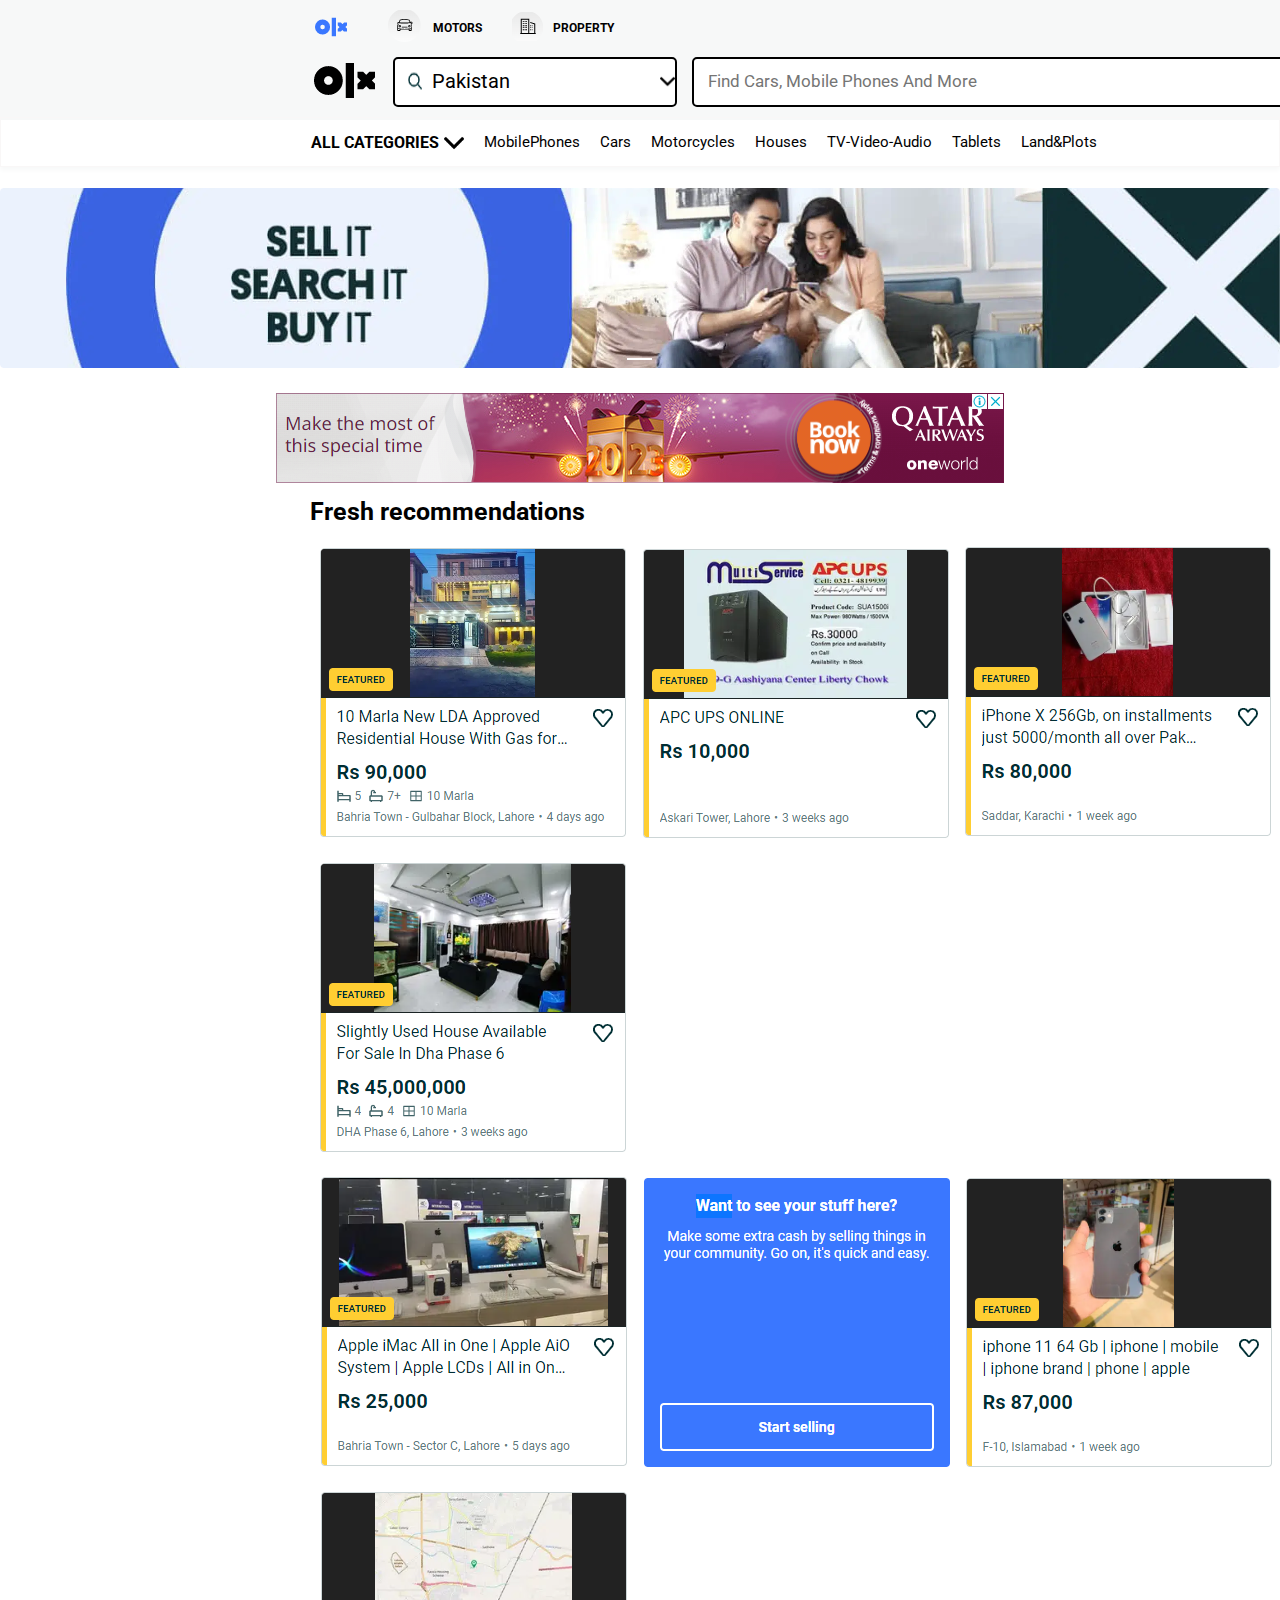
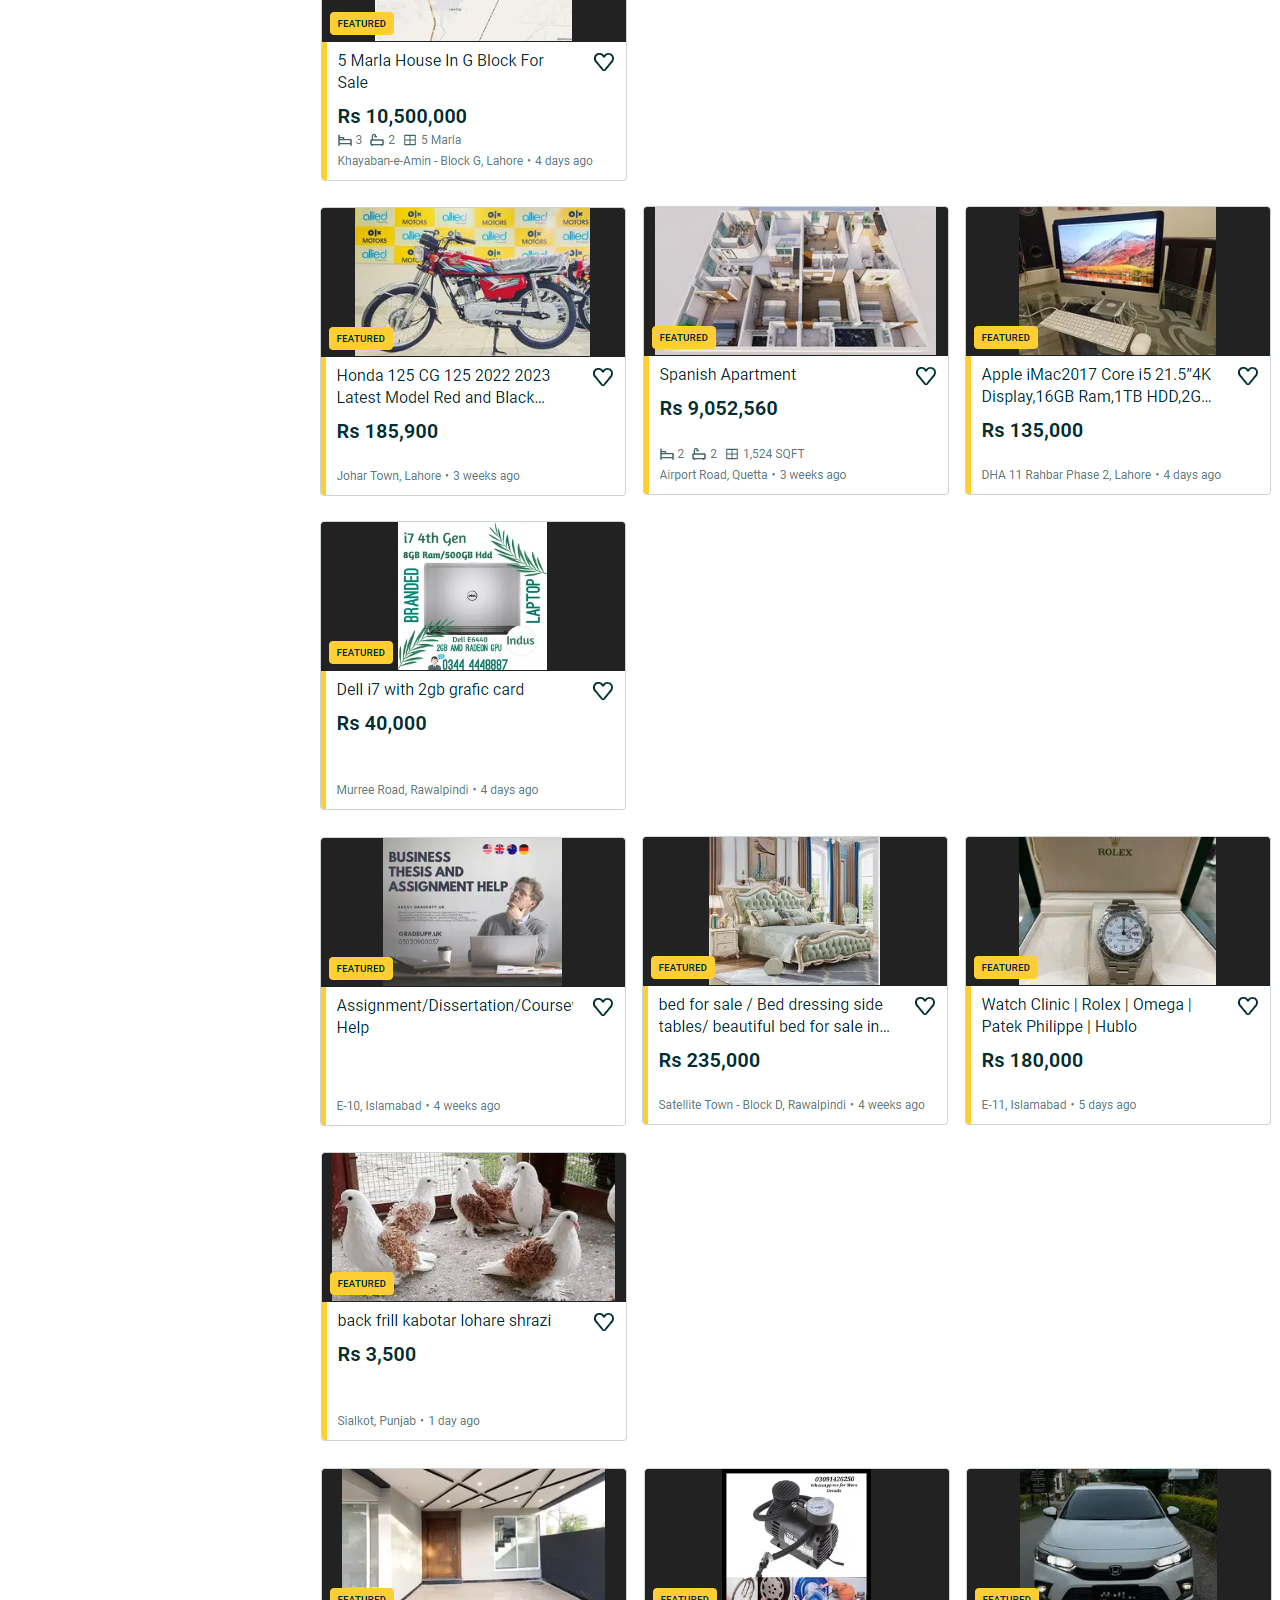
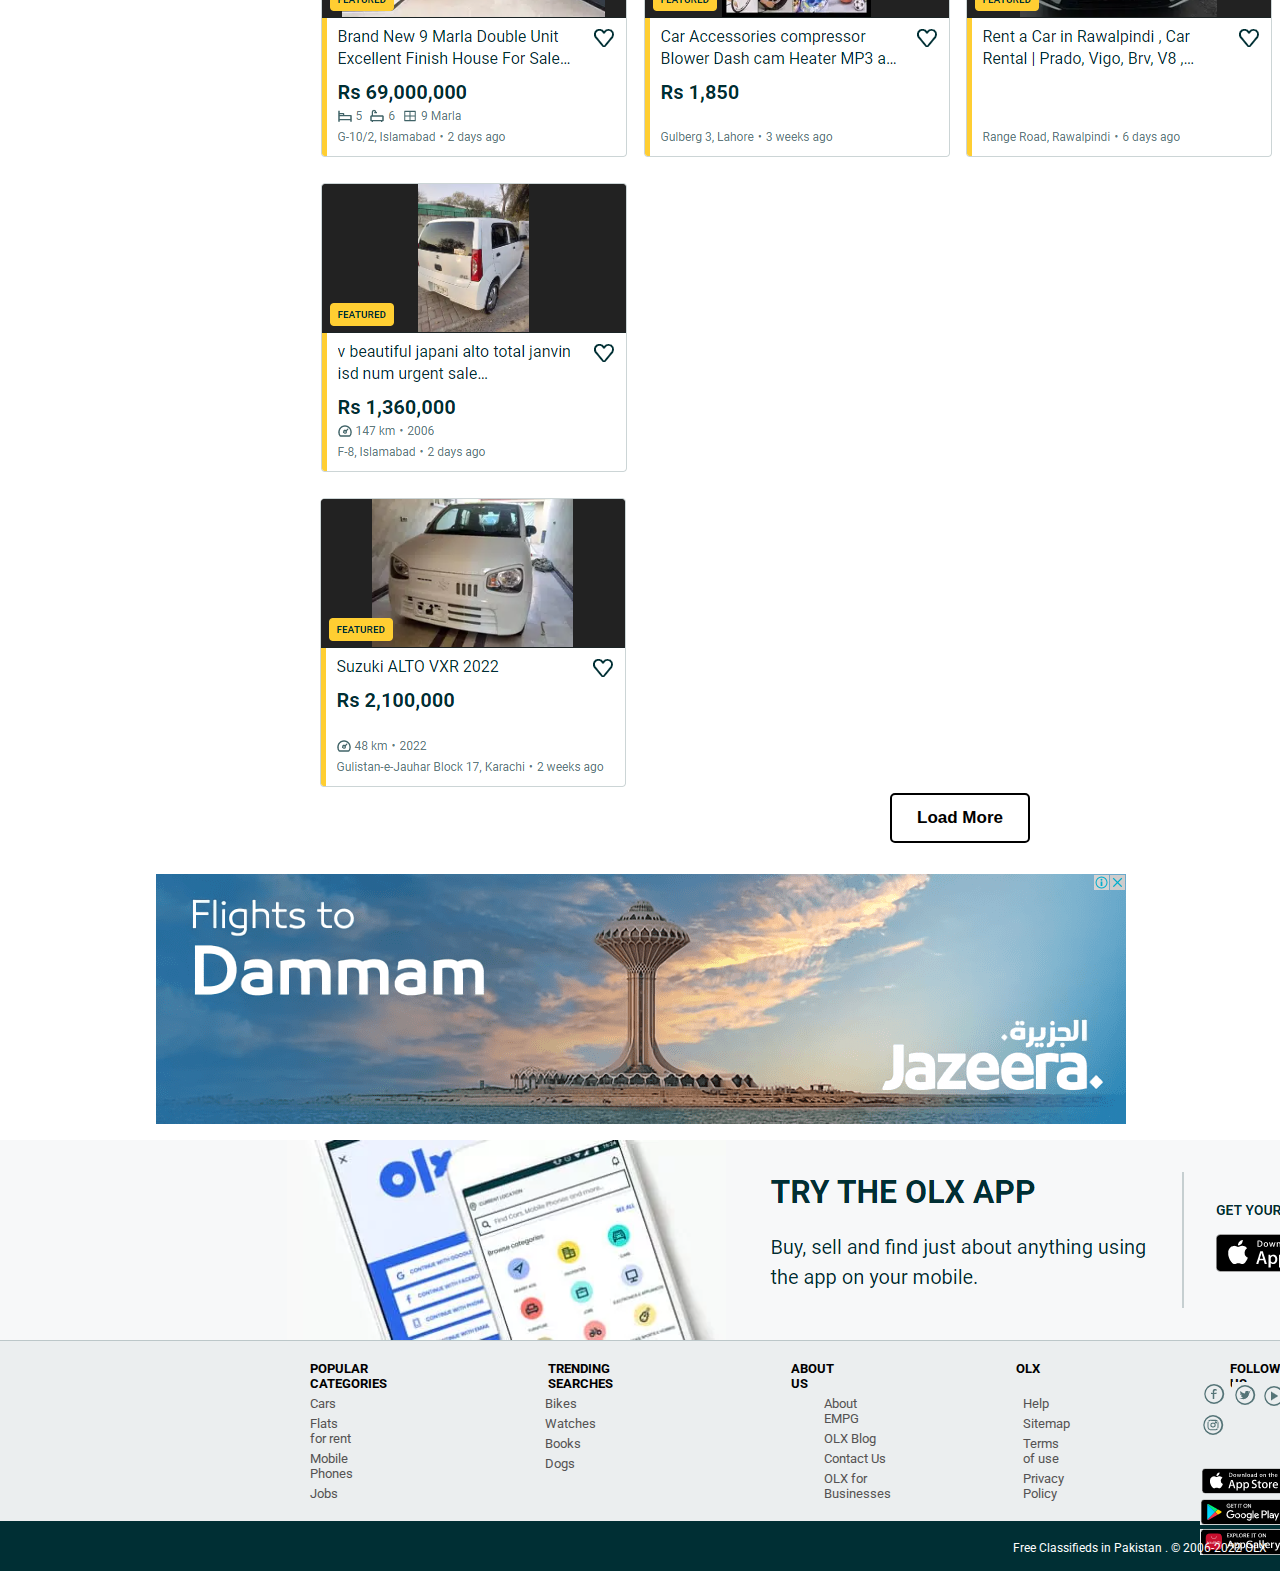
<file: index.html>
<!DOCTYPE html>
<html lang="en">

<head>
    <meta charset="UTF-8">
    <meta http-equiv="X-UA-Compatible" content="IE=edge">
    <meta name="viewport" content="width=device-width, initial-scale=1.0">
    <title>OLX</title>
    <link rel="stylesheet" href="style.css">
    <link href="https://fonts.googleapis.com/css2?family=Alexandria:wght@300&family=Roboto:wght@300;400&display=swap"
        rel="stylesheet">
</head>

<body>
    <div class="main-container">
        <div class="main-header">
            <div class="header">
                <a href=""><img class="img1" src="./Assets/Images/Screenshot 2022-12-17 191701.png" /></a>
                <a href=""><img src="./Assets/Images/Screenshot 2022-12-18 180109.png" /></a><a href="">
                    <b class="class1">MOTORS</b>
                </a>
                <a href=""><img src="./Assets/Images/Screenshot 2022-12-18 180131.png" /></a><a href="">
                    <b class="class1">PROPERTY</b>
                </a>
            </div>
            <div class="header1">
                <a href=""><img src="./Assets/Images/Screenshot 2022-12-18 181332.png" /></a>
                <div class="dropdown">
                    <a class="down0" href="">
                        <img src="./Assets/Images/Screenshot 2022-12-24 184733.png"/><p class="downdown">Pakistan</p><img class="down" src="./Assets/Images/271210.png" />
                    </a>
                    <div class="dropdown1">
                        <a href="">
                            <p class="nameone">Azad Kashmir,Pakistan</p>
                        </a>
                        <a href="">
                            <p class="nameone">Balochistan,Pakistan</p>
                        </a>
                        <a href="">
                            <p class="nameone">Khybar,pakhtunkhwa</p>
                        </a>
                        <a href="">
                            <p class="nameone">North Areas,Pakistan</p>
                        </a>
                        <a href="">
                            <p class="nameone">Punjab,Pakistan</p>
                        </a>
                        <a href="">
                            <p class="nameone">Sindh,Pakistan</p>
                        </a>
                    </div>
                </div>
                <a href="" class="aero0">
                    <input class="aero1" type="search" placeholder=" Find Cars, Mobile Phones And More" />
                    <img class="aero2" src="./Assets/Images/Screenshot 2022-12-18 182420.png" />
                </a>
                <a href="./Assets/index.html"><b class="login">Login</b></a>
                <a href="./Assets/index.html"><img src="./Assets/Images/Screenshot 2022-12-18 182055.png" /></a>
            </div>
        </div>
        <div class="header3">
            <div class="dropdown-down">
                <a href="">
                    <b class="name">ALL CATEGORIES</b>
                </a>
                <div class="section11">
                    <a href=""><b class="one">Mobiles</b><br />
                        <p class="a0">Mobile Phonee</p>
                        <p class="a1">Accessories</p>
                        <p class="a2">Smart Watches</p>
                        <p class="a3">Tablets </p>
                        <br /><br />
                        <b class="two">Vehicles</b><br />
                        <p class="a4">Cars</p>
                        <p class="a5">Cars Accessories</p>
                        <p class="a6">Spare Parts</p>
                        <p class="a7">Buses, Vans & Trucks</p>
                        <p class="a8">Rickshaw & Chingchi
                            <p class="a9">Tractors & Trailers</p>
                            <p class="a10">Cars on Installments</p>
                            <p class="a11">Boats</p>
                            <p class="a12">Other Vehicles</p>
                            <br /><br />
                            <b class="three">Property for Sale</b><br />
                            <p class="a13">Land & Plots</p>
                            <p class="a14">Houses</p>
                            <p class="a15">Apartments & Flats</p>
                            <p class="a16">Shops - Offices - Commercial Space</p>
                            <p class="a17">Portions & Floors</p>
                            <br /><br />
                            <b class="four">Property for Rent</b><br />
                            <p class="a18">Portions & Floors</p>
                            <p class="a19">Houses</p>
                            <p class="a20">Apartments & Flats</p>
                            <p class="a21">Shops - Offices - Commercial Space</p>
                            <p class="a22">Rooms</p>
                            <p class="a23">Roommates & Paying Guests</p>
                            <p class="a24">Vacation Rentals - Guest Houses</p>
                            <p class="a25">Land & Plots</p>
                            <p class="a26">Computers & Accessories</p>
                            <br /><br />
                            <b class="zero">Electronics & Home Appliances</b><br />
                            <p class="a27">TV- Video - Audio</p>
                            <p class="a28">Other Home Appliances</p>
                            <p class="a29">Generators, UPS & Power Solutions</p>
                            <p class="a30">Cameras & Accessories</p>
                            <p class="a31">Kitchen Appliances</p>
                            <p class="a32">Games & Entertainment</p>
                            <p class="a33">Fridges & Freezers</p>
                            <p class="a34">AC & Coolers</p>
                            <p class="a35">Washing Machines & Dryers</p>
                    </a>
                </div>
                <div class="section12">
                    <a href="">
                        <b class="five">Bikes</b><br />
                        <p class="a36">Motorcycles</p>
                        <p class="a37">Spare Parts</p>
                        <p class="a38">Bicycles</p>
                        <p class="a39">Scooters</p>
                        <p class="a40">ATV & Quads</p>
                        <br /><br />
                        <b class="six">Business, Industrial & Agriculture</b><br />
                        <p class="a41">Other Business & Industry</p>
                        <p class="a42">Food & Restaurants</p>
                        <p class="a43">Medical & Pharma</p>
                        <p class="a44">Trade & Industrial</p>
                        <p class="a45">Construction & Heavy Machinery</p>
                        <p class="a46">Business for Sale</p>
                        <p class="a47">Agriculture</p>
                        <br /><br />
                        <b class="seven">Services</b><br />
                        <p class="a48">Other Services</p>
                        <p class="a49">Education & Classes</p>
                        <p class="a50">Car Rental</p>
                        <p class="a51">Maids & Domestic Help</p>
                        <p class="a52">Web Development</p>
                        <p class="a53">Home & Office Repair</p>
                        <p class="a54">Electronics & Computer Repair</p>
                        <p class="a55">Travel & Visa</p>
                        <p class="a56">Event Services</p>
                        <p class="a57">Farm & Fresh Food</p>
                        <p class="a58">Drivers & Taxi</p>
                        <p class="a59">Movers & Packers</p>
                        <p class="a60">Health & Beauty</p>
                        <p class="a61">Catering & Restaurant</p>
                    </a>
                </div>
                <div class="section13">
                    <a href=""><b class="eight">Jobs</b><br />
                        <p class="a62">Online</p>
                        <p class="a63">Part Time</p>
                        <p class="a64">Other Jobs</p>
                        <p class="a65">Marketing</p>
                        <p class="a66">Sales</p>
                        <p class="a67">Education</p>
                        <p class="a68">Customer Service</p>
                        <p class="a69">Domestic Staff</p>
                        <p class="a70">Hotels & Tourism</p>
                        <p class="a71">IT & Networking</p>
                        <p class="a72">Human Resources</p>
                        <p class="a73">Medical</p>
                        <p class="a74">Accounting & Finance</p>
                        <p class="a75">Clerical & Administration</p>
                        <p class="a76">Manufacturing</p>
                        <p class="a77">Restaurants & Hospitality</p>
                        <p class="a78">Advertising & PR</p>
                        <p class="a79">Graphic Design</p>
                        <p class="a80">Delivery Riders</p>
                        <p class="a81">Real Estate</p>
                        <p class="a82">Security</p>
                        <p class="a83">Engineering</p>
                        <p class="a84">Content Writing</p>
                        <p class="a85">Internships</p>
                        <p class="a86">Architecture & Interior Design</p>
                        <br /><br />
                        <b class="nine">Animals</b><br />
                        <p class="a87">Birds</p>
                        <p class="a88">Hens & Aseel</p>
                        <p class="a89">Cats</p>
                        <p class="a90">Dogs</p>
                        <p class="a91">Pet Food & Accessories</p>
                        <p class="a92">Livestock</p>
                        <p class="a93">Other Animals</p>
                        <p class="a94">Fish & Aquariums</p>
                        <p class="a95">Horses</p>
                    </a>
                </div>
                <div class="section14">
                    <a href=""><b class="ten">Furniture & Home Decor</b><br />
                        <p class="a96">Sofa & Chairs</p>
                        <p class="a97">Beds & Wardrobes</p>
                        <p class="a98">Home Decoration</p>
                        <p class="a99">Other Household Items</p>
                        <p class="a100">Tables & Dining</p>
                        <p class="a101">Office Furniture</p>
                        <p class="a102">Garden & Outdoor</p>
                        <p class="a103">Painting & Mirrors</p>
                        <p class="a104">Curtains & Blinds</p>
                        <p class="a105">Rugs & Carpets</p>
                        <br /><br />
                        <b class="eleven">Fashion & Beauty</b><br />
                        <p class="a106">Clothes</p>
                        <p class="a107">Watches</p>
                        <p class="a108">Skin & Hair</p>
                        <p class="a109">Footwear</p>
                        <p class="a110">Wedding</p>
                        <p class="a111">Jewellery</p>
                        <p class="a112">Accessories</p>
                        <p class="a113">Other Fashion</p>
                        <p class="a114">Make Up</p>
                        <p class="a115">Lawn & Pret</p>
                        <p class="a116">Couture</p>
                        <br /><br />
                        <b class="twoelev">Books, Sports & Hobbies</b><br />
                        <p class="a117">Other Hobbies</p>
                        <p class="a118">Gym & Fitness</p>
                        <p class="a119">Sports Equipment</p>
                        <p class="a120">Musical Instruments</p>
                        <p class="a121">Books & Magazines</p>
                        <br /><br />
                        <b class="thirteen">Kids</b><br />
                        <p class="a122">Toys</p>
                        <p class="a123">Kids Accessories</p>
                        <p class="a124">Kids Furniture</p>
                        <p class="a125">Kids Bikes</p>
                        <p class="a126">Prams & Walkers</p>
                        <p class="a127">Swings & Slides</p>
                    </a>
                </div>
            </div>
            <a href=""><img class="down1" src="./Assets/Images/271210.png" /></a>
            <div class="flex">
                <a href="">
                    <p class="b2">MobilePhones</p>
                </a>
                <a href="">
                    <p class="b3">Cars</p>
                </a>
                <a href="">
                    <p class="b4">Motorcycles</p>
                </a>
                <a href="">
                    <p class="b5">Houses</p>
                </a>
                <a href="">
                    <p class="b6">TV-Video-Audio</p>
                </a>
                <a href="">
                    <p class="b7">Tablets</p>
                </a>
                <a href="">
                    <p class="b8">Land&Plots</p>
                </a>
            </div>
        </div>
        <div class="body">
            <a href=""><img src="./Assets/Images/Screenshot 2022-12-18 185423.png" /></a>
            <a href=""><img class="body1" src="./Assets/Images/Screenshot 2022-12-18 185504.png" /></a>
        </div>
        <div class="name4">
            <b class="name5">Fresh recommendations</b>
            <div class="body2">
                <a href=""><img src="./Assets/Images/Screenshot 2022-12-21 163322.png" /></a>
                <a href=""><img src="./Assets/Images/Screenshot 2022-12-21 163401.png" /></a>
                <a href=""><img src="./Assets/Images/Screenshot 2022-12-21 163548.png" /></a>
                <a href=""><img src="./Assets/Images/Screenshot 2022-12-21 163658.png" /></a>
                <br />
                <a href=""><img src="./Assets/Images/Screenshot 2022-12-21 163840.png" /></a>
                <a href=""><img src="./Assets/Images/Screenshot 2022-12-21 163927.png" /></a>
                <a href=""><img src="./Assets/Images/Screenshot 2022-12-21 164050.png" /></a>
                <a href=""><img src="./Assets/Images/Screenshot 2022-12-21 164129.png" /></a>
                <br />
                <a href=""><img src="./Assets/Images/Screenshot 2022-12-21 164340.png" /></a>
                <a href=""><img src="./Assets/Images/Screenshot 2022-12-21 164416.png" /></a>
                <a href=""><img src="./Assets/Images/Screenshot 2022-12-21 164510.png" /></a>
                <a href=""><img src="./Assets/Images/Screenshot 2022-12-21 164613.png" /></a>
                <br />
                <a href=""><img src="./Assets/Images/Screenshot 2022-12-21 165006.png" /></a>
                <a href=""><img src="./Assets/Images/Screenshot 2022-12-21 165053.png" /></a>
                <a href=""><img src="./Assets/Images/Screenshot 2022-12-21 165128.png" /></a>
                <a href=""><img src="./Assets/Images/Screenshot 2022-12-21 165202.png" /></a>
                <br />
                <a href=""><img src="./Assets/Images/Screenshot 2022-12-21 165512.png" /></a>
                <a href=""><img src="./Assets/Images/Screenshot 2022-12-21 165536.png" /></a>
                <a href=""><img src="./Assets/Images/Screenshot 2022-12-21 165628.png" /></a>
                <a href=""><img src="./Assets/Images/Screenshot 2022-12-21 165706.png" /></a>
                <br />
                <a href=""><img src="./Assets/Images/Screenshot 2022-12-21 165749.png" /></a>
                <div class="button">
                    <button class="button1"><a href=""><b>Load More</b></a></button>
                </div>
            </div>
        </div>
        <div class="body3">
            <a href=""><img src="./Assets/Images/Screenshot 2022-12-21 174518.png" /></a>
        </div>
        <div class="body4">
            <a href=""><img src="./Assets/Images/Screenshot 2022-12-21 175805.png" /></a>
        </div>
        <div class="body5">
            <b class="page1">POPULAR CATEGORIES </b>
            <b class="page2">TRENDING SEARCHES </b>
            <b class="page3">ABOUT US </b>
            <b class="page4">OLX </b>
            <b class="page5">FOLLOW US</b>
        </div>
        <div class="body6">
            <a href="">
                <p class="p1">Cars</p>
                <p class="p2">Flats for rent</p>
                <p class="p3">Mobile Phones</p>
                <p class="p4">Jobs</p>
            </a>
            <a href="">
                <p class="p5">Bikes</p>
                <p class="p6">Watches</p>
                <p class="p7">Books</p>
                <p class="p8">Dogs</p>
            </a>
            <a href="">
                <p class="p9">About EMPG</p>
                <p class="p10">OLX Blog</p>
                <p class="p11">Contact Us</p>
                <p class="p12">OLX for Businesses</p>
            </a>
            <a href="">
                <p class="p13">Help</p>
                <p class="p14">Sitemap</p>
                <p class="p15">Terms of use</p>
                <p class="p16">Privacy Policy</p>
            </a>
            <div class="icons">
                <a href=""><img src="./Assets/Images/Screenshot 2022-12-22 143633.png" /></a>
                <a href=""><img src="./Assets/Images/Screenshot 2022-12-22 143658.png" /></a>
                <a href=""><img src="./Assets/Images/Screenshot 2022-12-22 143729.png" /></a>
                <a href=""><img src="./Assets/Images/Screenshot 2022-12-22 143751.png " /></a>
                <br />
                <a href=""><img class="icons1" src="./Assets/Images/Screenshot 2022-12-22 143822.png" /></a>
                <a href=""><img src="./Assets/Images/Screenshot 2022-12-22 143851.png" /></a>
                <a href=""><img src="./Assets/Images/Screenshot 2022-12-22 143922.png " /></a>
            </div>
        </div>
        <div class="background">
            <p class="p20">Free Classifieds in Pakistan . © 2006-2022 OLX</p>
        </div>
    </div>
</body>

</html>
</file>
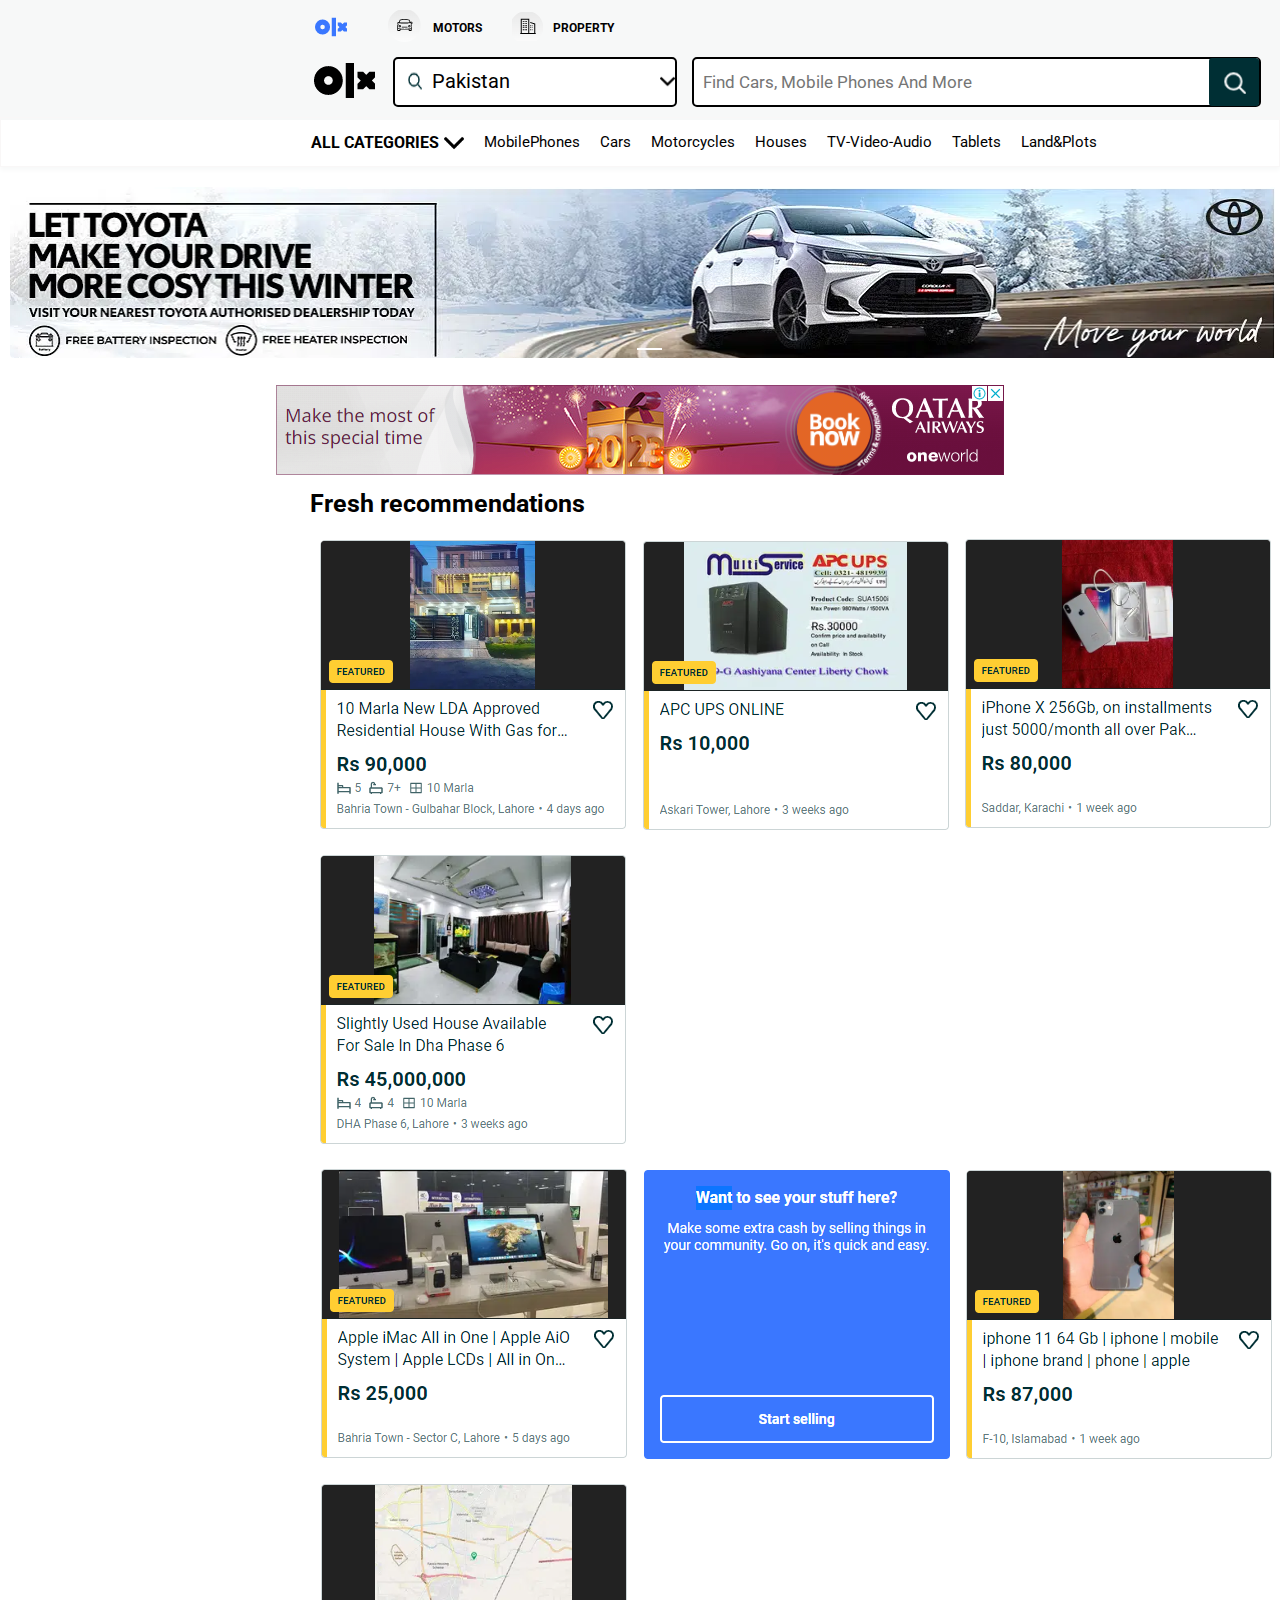
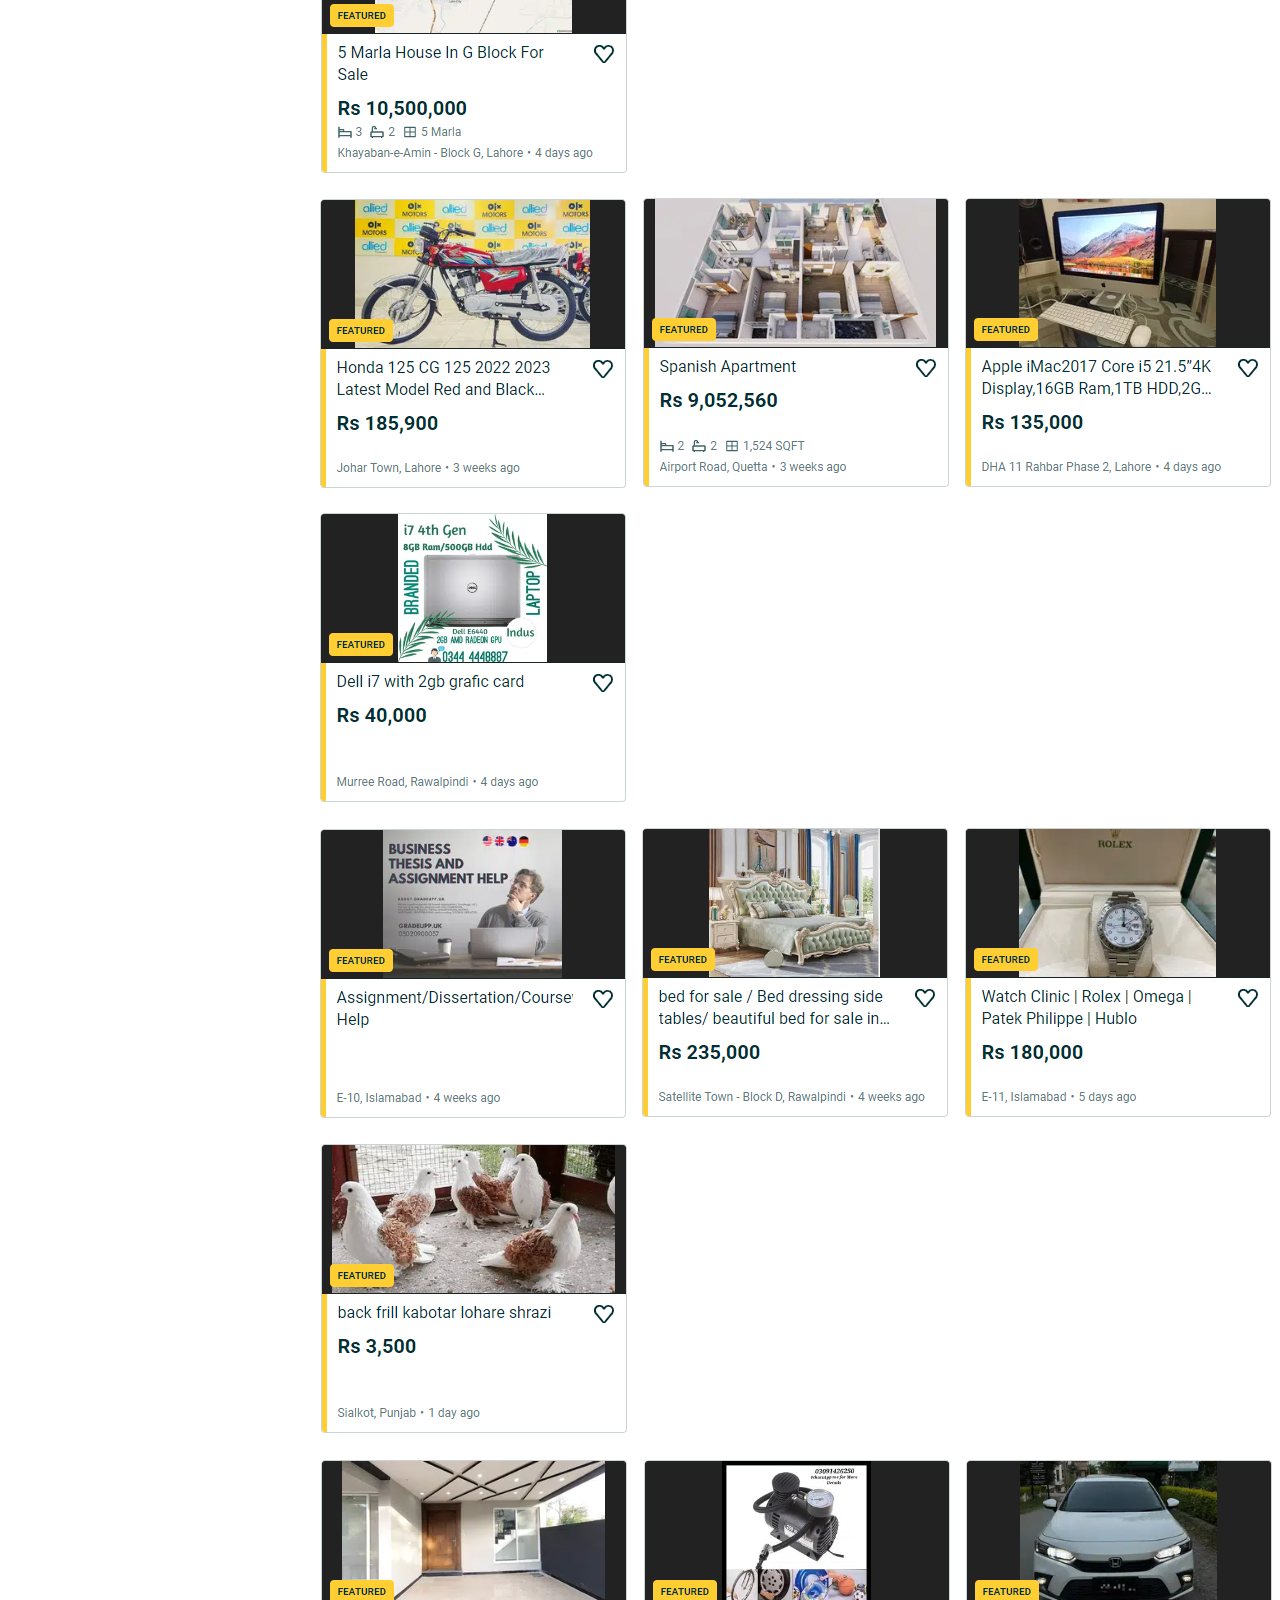
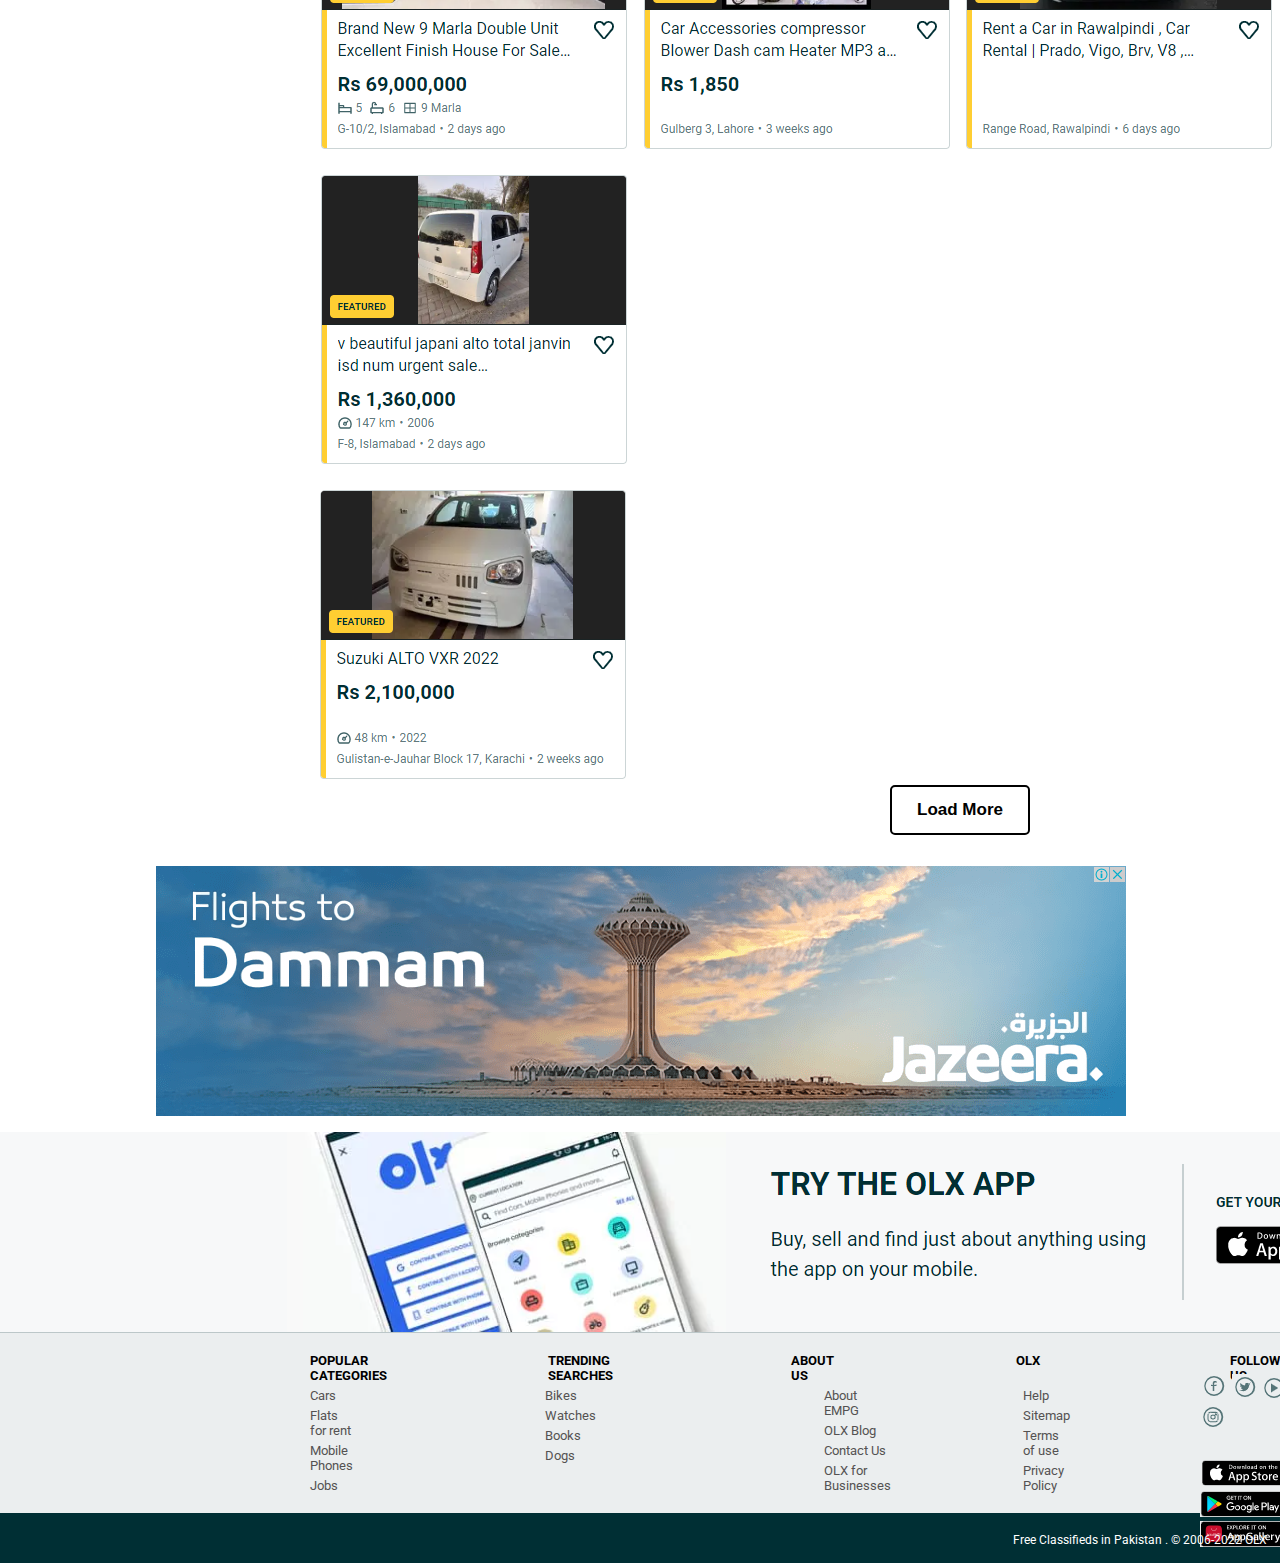
<file: Assets/Assets/index.html>
<!DOCTYPE html>
<html lang="en">

<head>
    <meta charset="UTF-8">
    <meta http-equiv="X-UA-Compatible" content="IE=edge">
    <meta name="viewport" content="width=device-width, initial-scale=1.0">
    <title>OLX</title>
    <link rel="stylesheet" href="style.css">
    <link href="https://fonts.googleapis.com/css2?family=Alexandria:wght@300&family=Roboto:wght@300;400&display=swap"
        rel="stylesheet">
</head>

<body>
    <div class="main-container">
        <div class="main-header">
            <div class="header">
                <a href=""><img class="img1" src="./Images/Screenshot 2022-12-17 191701.png" /></a>
                <a href=""><img src="./Images/Screenshot 2022-12-18 180109.png" /></a><a href="">
                    <b class="class1">MOTORS</b>
                </a>
                <a href=""><img src="./Images/Screenshot 2022-12-18 180131.png" /></a><a href="">
                    <b class="class1">PROPERTY</b>
                </a>
            </div>
            <div class="header1">
                <a href=""><img src="./Images/Screenshot 2022-12-18 181332.png" /></a>
                <div class="dropdown">
                    <a class="down0" href="">
                        <img src="./Images/Screenshot 2022-12-24 184733.png" /><p class="downdown">Pakistan</p><img class="down" src="./Images/271210.png" />
                    </a>
                    <div class="dropdown1">
                        <a href="">
                            <p class="nameone">Azad Kashmir,Pakistan</p>
                        </a>
                        <a href="">
                            <p class="nameone">Balochistan,Pakistan</p>
                        </a>
                        <a href="">
                            <p class="nameone">Khybar,pakhtunkhwa</p>
                        </a>
                        <a href="">
                            <p class="nameone">North Areas,Pakistan</p>
                        </a>
                        <a href="">
                            <p class="nameone">Punjab,Pakistan</p>
                        </a>
                        <a href="">
                            <p class="nameone">Sindh,Pakistan</p>
                        </a>
                    </div>
                </div>
                <a href="" class="aero0">
                    <input class="aero1" type="search" placeholder=" Find Cars, Mobile Phones And More" />
                    <img class="aero2" src="./Images/Screenshot 2022-12-18 182420.png" />
                </a>
                <a href=""><img class="iconone" src="./Images/Screenshot 2022-12-23 200327.png" /></a>
                <a href=""><img class="icontwo" src="./Images/Screenshot 2022-12-23 200400.png" /></a>
                <div class="dropdown-icon">
                    <a href=""><img src="./Images/Screenshot 2022-12-23 200445.png" /></a>
                    <div class="dropdown-icon1">
                        <div class="display">
                            <img src="./Images/Screenshot 2022-12-23 210625.png" />   
                        </div>
                        <div class="twoname">   
                            <p>Hello</p>                         
                            <b class="bigname">Arsalan Ali</b>
                            <a href=""><p>View and edit your Profile</p></a>
                        </div>
                        <hr />

                        <div class="border-down">
                            <img src="./Images/Screenshot 2022-12-23 210412.png" />
                            <p>My Ads</p>
                        </div>
                        <div class="border-down">
                            <img src="./Images/Screenshot 2022-12-23 210431.png" />
                            <p>Buy Busssiness Packages</p>
                        </div>
                        <div class="border-down">
                            <img src="./Images/Screenshot 2022-12-23 210450.png" />
                            <p>Bought Packges & Biling</p>
                        </div>
                        <hr />
                        <div class="border-down">
                            <img src="./Images/Screenshot 2022-12-23 210508.png" />
                            <p>Help</p>
                        </div>
                        <div class="border-down">
                            <img src="./Images/Screenshot 2022-12-23 210529.png" />
                            <p>Settings</p>
                        </div>
                        <hr />
                        <div class="border-down">
                            <img src="./Images/Screenshot 2022-12-23 210544.png" />
                            <a href="../../index.html">Log Out</a>
                        </div>
                    </div>
                </div>
                <a href=""><img src="./Images/Screenshot 2022-12-18 182055.png" /></a>
            </div>
        </div>
        <div class="header3">
            <div class="dropdown-down">
                <a href="">
                    <b class="name">ALL CATEGORIES</b>
                </a>
                <div class="section11">
                    <a href=""><b class="one">Mobiles</b><br />
                        <p class="a0">Mobile Phonee</p>
                        <p class="a1">Accessories</p>
                        <p class="a2">Smart Watches</p>
                        <p class="a3">Tablets </p>
                        <br /><br />
                        <b class="two">Vehicles</b><br />
                        <p class="a4">Cars</p>
                        <p class="a5">Cars Accessories</p>
                        <p class="a6">Spare Parts</p>
                        <p class="a7">Buses, Vans & Trucks</p>
                        <p class="a8">Rickshaw & Chingchi
                            <p class="a9">Tractors & Trailers</p>
                            <p class="a10">Cars on Installments</p>
                            <p class="a11">Boats</p>
                            <p class="a12">Other Vehicles</p>
                            <br /><br />
                            <b class="three">Property for Sale</b><br />
                            <p class="a13">Land & Plots</p>
                            <p class="a14">Houses</p>
                            <p class="a15">Apartments & Flats</p>
                            <p class="a16">Shops - Offices - Commercial Space</p>
                            <p class="a17">Portions & Floors</p>
                            <br /><br />
                            <b class="four">Property for Rent</b><br />
                            <p class="a18">Portions & Floors</p>
                            <p class="a19">Houses</p>
                            <p class="a20">Apartments & Flats</p>
                            <p class="a21">Shops - Offices - Commercial Space</p>
                            <p class="a22">Rooms</p>
                            <p class="a23">Roommates & Paying Guests</p>
                            <p class="a24">Vacation Rentals - Guest Houses</p>
                            <p class="a25">Land & Plots</p>
                            <p class="a26">Computers & Accessories</p>
                            <br /><br />
                            <b class="zero">Electronics & Home Appliances</b><br />
                            <p class="a27">TV- Video - Audio</p>
                            <p class="a28">Other Home Appliances</p>
                            <p class="a29">Generators, UPS & Power Solutions</p>
                            <p class="a30">Cameras & Accessories</p>
                            <p class="a31">Kitchen Appliances</p>
                            <p class="a32">Games & Entertainment</p>
                            <p class="a33">Fridges & Freezers</p>
                            <p class="a34">AC & Coolers</p>
                            <p class="a35">Washing Machines & Dryers</p>
                    </a>
                </div>
                <div class="section12">
                    <a href="">
                        <b class="five">Bikes</b><br />
                        <p class="a36">Motorcycles</p>
                        <p class="a37">Spare Parts</p>
                        <p class="a38">Bicycles</p>
                        <p class="a39">Scooters</p>
                        <p class="a40">ATV & Quads</p>
                        <br /><br />
                        <b class="six">Business, Industrial & Agriculture</b><br />
                        <p class="a41">Other Business & Industry</p>
                        <p class="a42">Food & Restaurants</p>
                        <p class="a43">Medical & Pharma</p>
                        <p class="a44">Trade & Industrial</p>
                        <p class="a45">Construction & Heavy Machinery</p>
                        <p class="a46">Business for Sale</p>
                        <p class="a47">Agriculture</p>
                        <br /><br />
                        <b class="seven">Services</b><br />
                        <p class="a48">Other Services</p>
                        <p class="a49">Education & Classes</p>
                        <p class="a50">Car Rental</p>
                        <p class="a51">Maids & Domestic Help</p>
                        <p class="a52">Web Development</p>
                        <p class="a53">Home & Office Repair</p>
                        <p class="a54">Electronics & Computer Repair</p>
                        <p class="a55">Travel & Visa</p>
                        <p class="a56">Event Services</p>
                        <p class="a57">Farm & Fresh Food</p>
                        <p class="a58">Drivers & Taxi</p>
                        <p class="a59">Movers & Packers</p>
                        <p class="a60">Health & Beauty</p>
                        <p class="a61">Catering & Restaurant</p>
                    </a>
                </div>
                <div class="section13">
                    <a href=""><b class="eight">Jobs</b><br />
                        <p class="a62">Online</p>
                        <p class="a63">Part Time</p>
                        <p class="a64">Other Jobs</p>
                        <p class="a65">Marketing</p>
                        <p class="a66">Sales</p>
                        <p class="a67">Education</p>
                        <p class="a68">Customer Service</p>
                        <p class="a69">Domestic Staff</p>
                        <p class="a70">Hotels & Tourism</p>
                        <p class="a71">IT & Networking</p>
                        <p class="a72">Human Resources</p>
                        <p class="a73">Medical</p>
                        <p class="a74">Accounting & Finance</p>
                        <p class="a75">Clerical & Administration</p>
                        <p class="a76">Manufacturing</p>
                        <p class="a77">Restaurants & Hospitality</p>
                        <p class="a78">Advertising & PR</p>
                        <p class="a79">Graphic Design</p>
                        <p class="a80">Delivery Riders</p>
                        <p class="a81">Real Estate</p>
                        <p class="a82">Security</p>
                        <p class="a83">Engineering</p>
                        <p class="a84">Content Writing</p>
                        <p class="a85">Internships</p>
                        <p class="a86">Architecture & Interior Design</p>
                        <br /><br />
                        <b class="nine">Animals</b><br />
                        <p class="a87">Birds</p>
                        <p class="a88">Hens & Aseel</p>
                        <p class="a89">Cats</p>
                        <p class="a90">Dogs</p>
                        <p class="a91">Pet Food & Accessories</p>
                        <p class="a92">Livestock</p>
                        <p class="a93">Other Animals</p>
                        <p class="a94">Fish & Aquariums</p>
                        <p class="a95">Horses</p>
                    </a>
                </div>
                <div class="section14">
                    <a href=""><b class="ten">Furniture & Home Decor</b><br />
                        <p class="a96">Sofa & Chairs</p>
                        <p class="a97">Beds & Wardrobes</p>
                        <p class="a98">Home Decoration</p>
                        <p class="a99">Other Household Items</p>
                        <p class="a100">Tables & Dining</p>
                        <p class="a101">Office Furniture</p>
                        <p class="a102">Garden & Outdoor</p>
                        <p class="a103">Painting & Mirrors</p>
                        <p class="a104">Curtains & Blinds</p>
                        <p class="a105">Rugs & Carpets</p>
                        <br /><br />
                        <b class="eleven">Fashion & Beauty</b><br />
                        <p class="a106">Clothes</p>
                        <p class="a107">Watches</p>
                        <p class="a108">Skin & Hair</p>
                        <p class="a109">Footwear</p>
                        <p class="a110">Wedding</p>
                        <p class="a111">Jewellery</p>
                        <p class="a112">Accessories</p>
                        <p class="a113">Other Fashion</p>
                        <p class="a114">Make Up</p>
                        <p class="a115">Lawn & Pret</p>
                        <p class="a116">Couture</p>
                        <br /><br />
                        <b class="twoelev">Books, Sports & Hobbies</b><br />
                        <p class="a117">Other Hobbies</p>
                        <p class="a118">Gym & Fitness</p>
                        <p class="a119">Sports Equipment</p>
                        <p class="a120">Musical Instruments</p>
                        <p class="a121">Books & Magazines</p>
                        <br /><br />
                        <b class="thirteen">Kids</b><br />
                        <p class="a122">Toys</p>
                        <p class="a123">Kids Accessories</p>
                        <p class="a124">Kids Furniture</p>
                        <p class="a125">Kids Bikes</p>
                        <p class="a126">Prams & Walkers</p>
                        <p class="a127">Swings & Slides</p>
                    </a>
                </div>
            </div>
            <a href=""><img class="down1" src="./Images/271210.png" /></a>
            <div class="flex">
                <a href="">
                    <p class="b2">MobilePhones</p>
                </a>
                <a href="">
                    <p class="b3">Cars</p>
                </a>
                <a href="">
                    <p class="b4">Motorcycles</p>
                </a>
                <a href="">
                    <p class="b5">Houses</p>
                </a>
                <a href="">
                    <p class="b6">TV-Video-Audio</p>
                </a>
                <a href="">
                    <p class="b7">Tablets</p>
                </a>
                <a href="">
                    <p class="b8">Land&Plots</p>
                </a>
            </div>
        </div>
        <div class="body">
            <a href=""><img src="./Images/Screenshot 2022-12-18 185423.png" /></a>
            <a href=""><img class="body1" src="./Images/Screenshot 2022-12-18 185504.png" /></a>
        </div>
        <div class="name4">
            <b class="name5">Fresh recommendations</b>
            <div class="body2">
                <a href=""><img src="./Images/Screenshot 2022-12-21 163322.png" /></a>
                <a href=""><img src="./Images/Screenshot 2022-12-21 163401.png" /></a>
                <a href=""><img src="./Images/Screenshot 2022-12-21 163548.png" /></a>
                <a href=""><img src="./Images/Screenshot 2022-12-21 163658.png" /></a>
                <br />
                <a href=""><img src="./Images/Screenshot 2022-12-21 163840.png" /></a>
                <a href=""><img src="./Images/Screenshot 2022-12-21 163927.png" /></a>
                <a href=""><img src="./Images/Screenshot 2022-12-21 164050.png" /></a>
                <a href=""><img src="./Images/Screenshot 2022-12-21 164129.png" /></a>
                <br />
                <a href=""><img src="./Images/Screenshot 2022-12-21 164340.png" /></a>
                <a href=""><img src="./Images/Screenshot 2022-12-21 164416.png" /></a>
                <a href=""><img src="./Images/Screenshot 2022-12-21 164510.png" /></a>
                <a href=""><img src="./Images/Screenshot 2022-12-21 164613.png" /></a>
                <br />
                <a href=""><img src="./Images/Screenshot 2022-12-21 165006.png" /></a>
                <a href=""><img src="./Images/Screenshot 2022-12-21 165053.png" /></a>
                <a href=""><img src="./Images/Screenshot 2022-12-21 165128.png" /></a>
                <a href=""><img src="./Images/Screenshot 2022-12-21 165202.png" /></a>
                <br />
                <a href=""><img src="./Images/Screenshot 2022-12-21 165512.png" /></a>
                <a href=""><img src="./Images/Screenshot 2022-12-21 165536.png" /></a>
                <a href=""><img src="./Images/Screenshot 2022-12-21 165628.png" /></a>
                <a href=""><img src="./Images/Screenshot 2022-12-21 165706.png" /></a>
                <br />
                <a href=""><img src="./Images/Screenshot 2022-12-21 165749.png" /></a>
                <div class="button">
                    <button class="button1"><a href=""><b>Load More</b></a></button>
                </div>
            </div>
        </div>
        <div class="body3">
            <a href=""><img src="./Images/Screenshot 2022-12-21 174518.png" /></a>
        </div>
        <div class="body4">
            <a href=""><img src="./Images/Screenshot 2022-12-21 175805.png" /></a>
        </div>
        <div class="body5">
            <b class="page1">POPULAR CATEGORIES </b>
            <b class="page2">TRENDING SEARCHES </b>
            <b class="page3">ABOUT US </b>
            <b class="page4">OLX </b>
            <b class="page5">FOLLOW US</b>
        </div>
        <div class="body6">
            <a href="">
                <p class="p1">Cars</p>
                <p class="p2">Flats for rent</p>
                <p class="p3">Mobile Phones</p>
                <p class="p4">Jobs</p>
            </a>
            <a href="">
                <p class="p5">Bikes</p>
                <p class="p6">Watches</p>
                <p class="p7">Books</p>
                <p class="p8">Dogs</p>
            </a>
            <a href="">
                <p class="p9">About EMPG</p>
                <p class="p10">OLX Blog</p>
                <p class="p11">Contact Us</p>
                <p class="p12">OLX for Businesses</p>
            </a>
            <a href="">
                <p class="p13">Help</p>
                <p class="p14">Sitemap</p>
                <p class="p15">Terms of use</p>
                <p class="p16">Privacy Policy</p>
            </a>
            <div class="icons">
                <a href=""><img src="./Images/Screenshot 2022-12-22 143633.png" /></a>
                <a href=""><img src="./Images/Screenshot 2022-12-22 143658.png" /></a>
                <a href=""><img src="./Images/Screenshot 2022-12-22 143729.png" /></a>
                <a href=""><img src="./Images/Screenshot 2022-12-22 143751.png " /></a>
                <br />
                <a href=""><img class="icons1" src="./Images/Screenshot 2022-12-22 143822.png" /></a>
                <a href=""><img src="./Images/Screenshot 2022-12-22 143851.png" /></a>
                <a href=""><img src="./Images/Screenshot 2022-12-22 143922.png " /></a>
            </div>
        </div>
        <div class="background">
            <p class="p20">Free Classifieds in Pakistan . © 2006-2022 OLX</p>
        </div>
    </div>
</body>

</html>
</file>
<file: style.css>
* {
    margin: 0%;
    padding: 0%;
    box-sizing: border-box;
}

.main-container {
    background-color: #f7f8f8;
    max-width: 100%;
    height: 120px;
}

.dropdown{
    position: relative;
    display: inline-block;
    border: 2px solid #000000;
    width: 300px;
    height: 50px;
    background-color: #ffffff;
    border-radius: 5px;
}
.dropdown1 {
    display: none;
    position: absolute;
    background-color: #f9f9f9;
    width: 295px;
    box-shadow: 0px 5px 10px #7c8080;

}
.dropdown:hover .dropdown1 {
    display: block;
}

.dropdown1 a {
    text-decoration: none;
}
.downdown{
    font-family: 'Roboto', sans-serif;
    padding-left: 5px;
}
.down0{
    text-decoration: none;
    display: flex;
    padding-top: 10px;
    padding-left: 10px;
}

.down {
    height: 15px;
    width: 15px;
    margin-top: 5px;
    margin-left: 150px;
}

.nameone{
    width: auto;
    height: 50px;
    text-align: center;
    padding-top: 10px;
    background-color: #ffffff;
}
.nameone:hover{
    background-color: #adefef;
}

.header {
    padding-top: 10px;
    margin-left: 280px;
    display: flex;
    align-items: center;
    font-family: 'Roboto', sans-serif;
    font-size: 12px;
}

.class1 {
    color: #000000;
}

.class1:hover {
    color: #0431fa;
}

.header a {
    text-decoration: none;
    padding-left: 10px;
}

.header img {
    margin-left: 20px;
}

.header p {
    text-align: center;
    font-size: 13px;
}

.header1 {
    
    padding-top: 10px;
    margin-left: 305px;
    display: flex;
    align-items: center;
}

.header1 a {
    font-size: 20px;
    color: #000000;
}
.aero0{
    text-decoration: none;
    display: flex;
    border: 2px solid black;
    width: 700px;
    height: 50px;
    background-color: #ffffff;
    border-radius: 5px;
    margin-left: 15px;
    padding-left: 10px;
    padding-top: 2px;
    
}
.aero1{
    border: none;
    width: 650px;
    height: 40px;
    color: #8d8c8c;
    font-family: 'Roboto', sans-serif;
    font-size: 17px;

}


.aero2{
    margin-top: -2px;
    width: 48px;
    height: 48px;
    border-radius: 3px;
}

.input1 {
    width: 650px;
    height: 50px;
    padding-left: 10px;
    margin-left: 15px;
    border: 2px solid #000000;
    border-radius: 5px;
    font-size: 17px;

}

.login {
    padding: 0px 20px 0px 20px;
}

.header3 {
    margin-top: 10px;
    border: 1px solid #f9f7f7;
    width: 100%;
    height: 50px;
    box-shadow: 0px 3px 5px #f7f8f8;
    padding-left: 310px;
    padding-top: 15px;
    display: flex;
    
}

.flex{
    display: flex;
}

.header3 a {
    text-decoration: none;
    color: #000000;
}

.down1 {
    height: 20px;
    width: 20px;
    margin-left: 05px;

}

.name {
    font-family: 'Roboto', sans-serif;

}

.b2,
.b3,
.b4,
.b5,
.b6,
.b7,
.b8 {
    padding-left: 20px;
    font-family: 'Roboto', sans-serif;
    font-size: 15px;
}

.b2:hover,
.b3:hover,
.b4:hover,
.b5:hover,
.b6:hover,
.b7:hover,
.b8:hover {
    color: #15dbdb;
}

.section1 {
    padding-left: 20px;
}

.section1 a {
    text-decoration: none;
    color: #000000;
}

.one:hover,
.two:hover,
.three:hover,
.four:hover {
    color: #11ebe0;
}

.zero:hover,
.five:hover,
.six:hover,
.seven:hover {
    color: #11ebe0;
}

.eight:hover,
.nine:hover {
    color: #11ebe0;
}

.ten:hover,
.eleven:hover,
.twoelev:hover,
.thirteen:hover {
    color: #11ebe0;
}

.a0,
.a1,
.a2,
.a3,
.a4,
.a5,
.a6,
.a7,
.a8,
.a9,
.a10,
.a11,
.a12,
.a13,
.a14,
.a15,
.a16,
.a17,
.a18,
.a19,
.a20,
.a21,
.a22,
.a23,
.a24,
.a25 {
    padding-top: 10px;
    font-size: 13px;
}

.a0:hover,
.a1:hover,
.a2:hover,
.a3:hover,
.a4:hover,
.a5:hover,
.a6:hover,
.a7:hover,
.a8:hover,
.a9:hover,
.a10:hover,
.a11:hover,
.a12:hover,
.a13:hover,
.a14:hover,
.a15:hover,
.a16:hover,
.a17:hover,
.a18:hover,
.a19:hover,
.a20:hover,
.a21:hover,
.a22:hover,
.a23:hover,
.a24:hover,
.a25:hover {
    color: #15dbdb;
}

.a26,
.a27,
.a28,
.a29,
.a30,
.a31,
.a32,
.a33,
.a34,
.a35,
.a36,
.a37,
.a38,
.a39,
.a40,
.a41,
.a42,
.a43,
.a44,
.a45,
.a46,
.a47,
.a48,
.a49,
.a50,
.a51,
.a52,
.a53,
.a54,
.a55,
.a56,
.a57,
.a58,
.a59,
.a60,
.a61 {
    padding-top: 10px;
    font-size: 13px;
}

.a26:hover,
.a27:hover,
.a28:hover,
.a29:hover,
.a30:hover,
.a31:hover,
.a32:hover,
.a33:hover,
.a34:hover,
.a35:hover,
.a36:hover,
.a37:hover,
.a38:hover,
.a39:hover,
.a40:hover,
.a41:hover,
.a42:hover,
.a43:hover,
.a44:hover,
.a45:hover,
.a46:hover,
.a47:hover,
.a48:hover,
.a49:hover,
.a50:hover,
.a51:hover,
.a52:hover,
.a53:hover,
.a54:hover,
.a55:hover,
.a56:hover,
.a57:hover,
.a58:hover,
.a59:hover,
.a60:hover,
.a61:hover {
    color: #15dbdb;
}

.a62,
.a63,
.a64,
.a65,
.a66,
.a67,
.a68,
.a69,
.a70,
.a71,
.a72,
.a73,
.a74,
.a75,
.a76,
.a77,
.a78,
.a79,
.a80,
.a81,
.a82,
.a83,
.a84,
.a85,
.a86,
.a87,
.a88,
.a89,
.a90,
.a91,
.a92,
.a93,
.a94,
.a95 {
    padding-top: 10px;
    font-size: 13px;
}

.a62:hover,
.a63:hover,
.a64:hover,
.a65:hover,
.a66:hover,
.a67:hover,
.a68:hover,
.a69:hover,
.a70:hover,
.a71:hover,
.a72:hover,
.a73:hover,
.a74:hover,
.a75:hover,
.a76:hover,
.a77:hover,
.a78:hover,
.a79:hover,
.a80:hover,
.a81:hover,
.a82:hover,
.a83:hover,
.a84:hover,
.a85:hover,
.a86:hover,
.a87:hover,
.a88:hover,
.a89:hover,
.a90:hover,
.a91:hover,
.a92:hover,
.a93:hover,
.a94:hover,
.a95:hover {
    color: #15dbdb;
}

.a96,
.a97,
.a98,
.a99,
.a100,
.a101,
.a102,
.a103,
.a104,
.a105,
.a106,
.a107,
.a108,
.a109,
.a110,
.a111,
.a112,
.a113,
.a114,
.a115,
.a116,
.a117,
.a118,
.a119,
.a120,
.a121,
.a122,
.a123,
.a124,
.a125,
.a126,
.a127 {
    padding-top: 10px;
    font-size: 13px;
}

.a96:hover,
.a97:hover,
.a98:hover,
.a99:hover,
.a100:hover,
.a101:hover,
.a102:hover,
.a103:hover,
.a104:hover,
.a105:hover,
.a106:hover,
.a107:hover,
.a108:hover,
.a109:hover,
.a110:hover,
.a111:hover,
.a112:hover,
.a113:hover,
.a114:hover,
.a115:hover,
.a116:hover,
.a117:hover,
.a118:hover,
.a119:hover,
.a120:hover,
.a121:hover,
.a122:hover,
.a123:hover,
.a124:hover,
.a125:hover,
.a126:hover,
.a127:hover {
    color: #15dbdb;
}

.section2,
.section3,
.section4 {
    padding-left: 100px;
}

.section2 a,
.section3 a,
.section4 a {
    text-decoration: none;
    color: #000000;
}

.body{
    padding-top: 20px;
    text-align: center;
}

.body1 {
    padding-top: 20px;
}

.name4 {
    padding-top: 10px;
    padding-left: 310px;
}

.name5 {
    font-size: 25px;
    font-family: 'Roboto', sans-serif;
}

.body2 img {
    margin-top: 20px;
    border-radius: 05px;
    margin-left: 10px;
}

.button {
    padding-left: 580px;
}

.button a {
    text-decoration: none;
    color: #000000;
}

.button1:hover {
    border: 5px solid #000000;
}

.button1 {
    background-color: #ffffff;
    border-radius: 5px;
    border: 2px solid #000000;
    font-size: 17px;
    width: 140px;
    height: 50px;
}

.body3 {
    margin-top: 30px;
    text-align: center;
    margin-bottom: 10px;
}

.body5 {
    display: flex;
    margin-top: -05px;
    width: 100%;
    height: 50px;
    background-color: #ebeeef;
    padding-left: 100px;
}

.page1 {
    padding-top: 20px;
    padding-left: 210px;
    font-family: 'Roboto', sans-serif;
    font-size: 13px;
}

.page2 {
    padding-top: 20px;
    padding-left: 140px;
    font-family: 'Roboto', sans-serif;
    font-size: 13px;
}

.page3 {
    padding-top: 20px;
    padding-left: 150px;
    font-family: 'Roboto', sans-serif;
    font-size: 13px;

}

.page4 {
    padding-top: 20px;
    padding-left: 180px;
    font-family: 'Roboto', sans-serif;
    font-size: 13px;
}

.page5 {
    padding-top: 20px;
    padding-left: 190px;
    font-family: 'Roboto', sans-serif;
    font-size: 13px;
}

.body6 {
    width: 100%;
    height: 130px;
    background-color: #ebeeef;
    display: flex;
    padding-left: 100px;
}

.body6 a {
    text-decoration: none;
    color: #000000;
    font-family: 'Roboto', sans-serif;
}

.p1,
.p2,
.p3,
.p4 {
    padding-left: 210px;
    padding-top: 5px;
    font-size: 13px;
    color: #545252;
}

.p5,
.p6,
.p7,
.p8 {
    padding-left: 192px;
    padding-top: 5px;
    font-size: 13px;
    color: #545252;
}

.p9,
.p10,
.p11,
.p12 {
    padding-left: 228px;
    padding-top: 5px;
    font-size: 13px;
    color: #545252;
}

.p13,
.p14,
.p15,
.p16 {
    padding-left: 132px;
    padding-top: 5px;
    font-size: 13px;
    color: #545252;
}

.p1:hover,
.p2:hover,
.p3:hover,
.p4:hover {
    color: #000000;
}

.p5:hover,
.p6:hover,
.p7:hover,
.p8:hover {
    color: #000000;
}

.p9:hover,
.p10:hover,
.p11:hover,
.p12:hover {
    color: #000000;
}

.p13:hover,
.p14:hover,
.p15:hover,
.p16:hover {
    color: #000000;
}

.icons {
    margin-top: -10px;
    margin-left: 130px;

}

.icons1 {
    margin-top: 25px;
}

.background {
    background-color: #002f34;
    width: 100%;
    height: 50px;
}

.p20 {
    font-size: 12px;
    padding-left: 1000px;
    text-align: center;
    padding-top: 20px;
    color: #ffffff;
    font-family: 'Roboto', sans-serif;
}
.dropdown-down{
    position: relative;
    display: inline-block;
    
}

.section11{
    margin-top: 15px;
    display: none;
    position: absolute;
    background-color: #ffffff;
    width: 1300px;
    font-family: 'Roboto', sans-serif;
    box-shadow: 0px 5px 10px #7c8080;
    padding: 12px 16px;
    
}
.dropdown-down:hover .section11{
    display: block;
}
.section12{
    margin-top: 15px;
    display: none;
    position: absolute;
    background-color: #ffffff;
    width: 300px;
    height: 1000px;
    font-family: 'Roboto', sans-serif;
    padding: 12px 16px;
    margin-left: 300px;
    
}
.dropdown-down:hover .section12{
    display: block;
}
.section13{
    margin-top: 15px;
    display: none;
    position: absolute;
    background-color: #ffffff;
    width: 300px;
    height: 1000px;
    font-family: 'Roboto', sans-serif;
    padding: 12px 16px;
    margin-left: 650px;
    
}
.dropdown-down:hover .section13{
    display: block;
}
.section14{
    margin-top: 15px;
    display: none;
    position: absolute;
    background-color: #ffffff;
    width: 300px;
    height: 1000px;
    font-family: 'Roboto', sans-serif;
    padding: 12px 16px;
    margin-left: 950px;
    
}
.dropdown-down:hover .section14{
    display: block;
}
</file>
<file: Assets/Assets/style.css>
* {
    margin: 0%;
    padding: 0%;
    box-sizing: border-box;
}

.main-container {
    background-color: #f7f8f8;
    width: 100%;
    height: 120px;
}

.dropdown{
    position: relative;
    display: inline-block;
    border: 2px solid #000000;
    width: 300px;
    height: 50px;
    background-color: #ffffff;
    border-radius: 5px;
}


.dropdown1 {
    display: none;
    position: absolute;
    width: 295px;
    box-shadow: 0px 5px 10px #8a9191;
    font-family: 'Roboto', sans-serif;

}
.dropdown:hover .dropdown1 {
    display: block;
}
.downdown{
    font-family: 'Roboto', sans-serif;
    padding-left: 05px;
}

.dropdown1 a {
    text-decoration: none;
}
.down0{
    text-decoration: none;
    display: flex;
    padding-top: 10px;
    padding-left: 10px;
}

.down {
    height: 15px;
    width: 15px;
    margin-top: 5px;
    margin-left: 150px;
}

.nameone{
    width: auto;
    height: 50px;
    text-align: center;
    padding-top: 10px;
    background-color: #ffffff;
}
.nameone:hover{
    background-color: #adefef;
}

.header {
    padding-top: 10px;
    margin-left: 280px;
    display: flex;
    align-items: center;
    font-family: 'Roboto', sans-serif;
    font-size: 12px;
}

.class1 {
    color: #000000;
}

.class1:hover {
    color: #0431fa;
}

.header a {
    text-decoration: none;
    padding-left: 10px;
}

.header img {
    margin-left: 20px;
}

.header p {
    text-align: center;
    font-size: 13px;
}

.header1 {
    padding-top: 10px;
    margin-left: 305px;
    display: flex;
    align-items: center;
}

.header1 a {
    font-size: 20px;
    color: #000000;
}
.aero0{
    text-decoration: none;
    display: flex;
    border: 2px solid black;
    width: 569px;
    height: 50px;
    background-color: #ffffff;
    border-radius: 5px;
    margin-left: 15px;
    padding-left: 5px;
    padding-top: 3px;
}
.aero1{
    border: none;
    width: 510px;
    height: 40px;
    color: #8d8c8c;
    font-family: 'Roboto', sans-serif;
    font-size: 17px;

}
.aero2{
    margin-top: -4px;
    width: 50px;
    height: 48px;
    border-radius: 3px;
}
.iconone{
    margin-left: 20px;

}
.iconone:hover{
    height: 30px;
    width: 30px;
  
}
.icontwo{
    margin-left: 20px;
}
.icontwo:hover{
    height: 30px;
    width: 30px;
  
}
.dropdown-icon{
    margin-left: 20px;
}
.display{
    margin-top: 10px;
    text-align: center;  
}
.bigname{
    font-size: 20px;
}
.twoname{
    text-align: center;
}
.twoname a{
    color: #000000;
    font-size: 16px;

}
.border-down{
    width: 100%;
    padding: 10px 20px;
    display: flex;
    cursor: pointer;
}
.border-down a{
    padding-left: 20px;
    text-decoration: none;
}
.border-down:hover{
    background-color: #adefef;
}

.dropdown-icon{
    position: relative;
    display: inline-block;
}

.dropdown-icon1{
    display: none;
    position: absolute;
    background-color: #ffffff;
    width: 280px;
    box-shadow: 0px 5px 10px #7c8080;
    font-family: 'Roboto', sans-serif;

}
.dropdown-icon:hover .dropdown-icon1 {
    display: block;
}

.input1 {
    width: 650px;
    height: 50px;
    padding-left: 10px;
    margin-left: 15px;
    border: 2px solid #000000;
    border-radius: 5px;
    font-size: 17px;

}

.login {
    padding: 0px 20px 0px 20px;
}

.header3 {
    margin-top: 10px;
    border: 1px solid #f9f7f7;
    width: 100%;
    height: 50px;
    box-shadow: 0px 3px 5px #f7f8f8;
    padding-left: 310px;
    padding-top: 15px;
    display: flex;
    
}
.flex{
    display: flex;
}

.header3 a {
    text-decoration: none;
    color: #000000;
}

.down1 {
    height: 20px;
    width: 20px;
    margin-left: 05px;

}

.name {
    font-family: 'Roboto', sans-serif;

}

.b2,
.b3,
.b4,
.b5,
.b6,
.b7,
.b8 {
    padding-left: 20px;
    font-family: 'Roboto', sans-serif;
    font-size: 15px;
}

.b2:hover,
.b3:hover,
.b4:hover,
.b5:hover,
.b6:hover,
.b7:hover,
.b8:hover {
    color: #15dbdb;
}

.section1 {
    padding-left: 20px;
}

.section1 a {
    text-decoration: none;
    color: #000000;
}

.one:hover,
.two:hover,
.three:hover,
.four:hover {
    color: #11ebe0;
}

.zero:hover,
.five:hover,
.six:hover,
.seven:hover {
    color: #11ebe0;
}

.eight:hover,
.nine:hover {
    color: #11ebe0;
}

.ten:hover,
.eleven:hover,
.twoelev:hover,
.thirteen:hover {
    color: #11ebe0;
}

.a0,
.a1,
.a2,
.a3,
.a4,
.a5,
.a6,
.a7,
.a8,
.a9,
.a10,
.a11,
.a12,
.a13,
.a14,
.a15,
.a16,
.a17,
.a18,
.a19,
.a20,
.a21,
.a22,
.a23,
.a24,
.a25 {
    padding-top: 10px;
    font-size: 13px;
}

.a0:hover,
.a1:hover,
.a2:hover,
.a3:hover,
.a4:hover,
.a5:hover,
.a6:hover,
.a7:hover,
.a8:hover,
.a9:hover,
.a10:hover,
.a11:hover,
.a12:hover,
.a13:hover,
.a14:hover,
.a15:hover,
.a16:hover,
.a17:hover,
.a18:hover,
.a19:hover,
.a20:hover,
.a21:hover,
.a22:hover,
.a23:hover,
.a24:hover,
.a25:hover {
    color: #15dbdb;
}

.a26,
.a27,
.a28,
.a29,
.a30,
.a31,
.a32,
.a33,
.a34,
.a35,
.a36,
.a37,
.a38,
.a39,
.a40,
.a41,
.a42,
.a43,
.a44,
.a45,
.a46,
.a47,
.a48,
.a49,
.a50,
.a51,
.a52,
.a53,
.a54,
.a55,
.a56,
.a57,
.a58,
.a59,
.a60,
.a61 {
    padding-top: 10px;
    font-size: 13px;
}

.a26:hover,
.a27:hover,
.a28:hover,
.a29:hover,
.a30:hover,
.a31:hover,
.a32:hover,
.a33:hover,
.a34:hover,
.a35:hover,
.a36:hover,
.a37:hover,
.a38:hover,
.a39:hover,
.a40:hover,
.a41:hover,
.a42:hover,
.a43:hover,
.a44:hover,
.a45:hover,
.a46:hover,
.a47:hover,
.a48:hover,
.a49:hover,
.a50:hover,
.a51:hover,
.a52:hover,
.a53:hover,
.a54:hover,
.a55:hover,
.a56:hover,
.a57:hover,
.a58:hover,
.a59:hover,
.a60:hover,
.a61:hover {
    color: #15dbdb;
}

.a62,
.a63,
.a64,
.a65,
.a66,
.a67,
.a68,
.a69,
.a70,
.a71,
.a72,
.a73,
.a74,
.a75,
.a76,
.a77,
.a78,
.a79,
.a80,
.a81,
.a82,
.a83,
.a84,
.a85,
.a86,
.a87,
.a88,
.a89,
.a90,
.a91,
.a92,
.a93,
.a94,
.a95 {
    padding-top: 10px;
    font-size: 13px;
}

.a62:hover,
.a63:hover,
.a64:hover,
.a65:hover,
.a66:hover,
.a67:hover,
.a68:hover,
.a69:hover,
.a70:hover,
.a71:hover,
.a72:hover,
.a73:hover,
.a74:hover,
.a75:hover,
.a76:hover,
.a77:hover,
.a78:hover,
.a79:hover,
.a80:hover,
.a81:hover,
.a82:hover,
.a83:hover,
.a84:hover,
.a85:hover,
.a86:hover,
.a87:hover,
.a88:hover,
.a89:hover,
.a90:hover,
.a91:hover,
.a92:hover,
.a93:hover,
.a94:hover,
.a95:hover {
    color: #15dbdb;
}

.a96,
.a97,
.a98,
.a99,
.a100,
.a101,
.a102,
.a103,
.a104,
.a105,
.a106,
.a107,
.a108,
.a109,
.a110,
.a111,
.a112,
.a113,
.a114,
.a115,
.a116,
.a117,
.a118,
.a119,
.a120,
.a121,
.a122,
.a123,
.a124,
.a125,
.a126,
.a127 {
    padding-top: 10px;
    font-size: 13px;
}

.a96:hover,
.a97:hover,
.a98:hover,
.a99:hover,
.a100:hover,
.a101:hover,
.a102:hover,
.a103:hover,
.a104:hover,
.a105:hover,
.a106:hover,
.a107:hover,
.a108:hover,
.a109:hover,
.a110:hover,
.a111:hover,
.a112:hover,
.a113:hover,
.a114:hover,
.a115:hover,
.a116:hover,
.a117:hover,
.a118:hover,
.a119:hover,
.a120:hover,
.a121:hover,
.a122:hover,
.a123:hover,
.a124:hover,
.a125:hover,
.a126:hover,
.a127:hover {
    color: #15dbdb;
}

.section2,
.section3,
.section4 {
    padding-left: 100px;
}

.section2 a,
.section3 a,
.section4 a {
    text-decoration: none;
    color: #000000;
}

.body {
    padding-top: 20px;
    text-align: center;
}

.body1 {
    padding-top: 20px;
}

.name4 {
    padding-top: 10px;
    padding-left: 310px;
}

.name5 {
    font-size: 25px;
    font-family: 'Roboto', sans-serif;
}

.body2 img {
    margin-top: 20px;
    border-radius: 05px;
    margin-left: 10px;
}

.button {
    padding-left: 580px;
}

.button a {
    text-decoration: none;
    color: #000000;
}

.button1:hover {
    border: 5px solid #000000;
}

.button1 {
    background-color: #ffffff;
    border-radius: 5px;
    border: 2px solid #000000;
    font-size: 17px;
    width: 140px;
    height: 50px;
}

.body3 {
    margin-top: 30px;
    text-align: center;
    margin-bottom: 10px;
}

.body5 {
    display: flex;
    margin-top: -05px;
    width: 100%;
    height: 50px;
    background-color: #ebeeef;
    padding-left: 100px;
}

.page1 {
    padding-top: 20px;
    padding-left: 210px;
    font-family: 'Roboto', sans-serif;
    font-size: 13px;
}

.page2 {
    padding-top: 20px;
    padding-left: 140px;
    font-family: 'Roboto', sans-serif;
    font-size: 13px;
}

.page3 {
    padding-top: 20px;
    padding-left: 150px;
    font-family: 'Roboto', sans-serif;
    font-size: 13px;

}

.page4 {
    padding-top: 20px;
    padding-left: 180px;
    font-family: 'Roboto', sans-serif;
    font-size: 13px;
}

.page5 {
    padding-top: 20px;
    padding-left: 190px;
    font-family: 'Roboto', sans-serif;
    font-size: 13px;
}

.body6 {
    width: 100%;
    height: 130px;
    background-color: #ebeeef;
    display: flex;
    padding-left: 100px;
}

.body6 a {
    text-decoration: none;
    color: #000000;
    font-family: 'Roboto', sans-serif;
}

.p1,
.p2,
.p3,
.p4 {
    padding-left: 210px;
    padding-top: 5px;
    font-size: 13px;
    color: #545252;
}

.p5,
.p6,
.p7,
.p8 {
    padding-left: 192px;
    padding-top: 5px;
    font-size: 13px;
    color: #545252;
}

.p9,
.p10,
.p11,
.p12 {
    padding-left: 228px;
    padding-top: 5px;
    font-size: 13px;
    color: #545252;
}

.p13,
.p14,
.p15,
.p16 {
    padding-left: 132px;
    padding-top: 5px;
    font-size: 13px;
    color: #545252;
}

.p1:hover,
.p2:hover,
.p3:hover,
.p4:hover {
    color: #000000;
}

.p5:hover,
.p6:hover,
.p7:hover,
.p8:hover {
    color: #000000;
}

.p9:hover,
.p10:hover,
.p11:hover,
.p12:hover {
    color: #000000;
}

.p13:hover,
.p14:hover,
.p15:hover,
.p16:hover {
    color: #000000;
}

.icons {
    margin-top: -10px;
    margin-left: 130px;

}

.icons1 {
    margin-top: 25px;
}

.background {
    background-color: #002f34;
    width: 100%;
    height: 50px;
}

.p20 {
    font-size: 12px;
    padding-left: 1000px;
    text-align: center;
    padding-top: 20px;
    color: #ffffff;
    font-family: 'Roboto', sans-serif;
}
.dropdown-down{
    position: relative;
    display: inline-block;
}

.section11{
    margin-top: 15px;
    display: none;
    position: absolute;
    background-color: #ffffff;
    width: 1300px;
    font-family: 'Roboto', sans-serif;
    box-shadow: 0px 5px 10px #7c8080;
    padding: 12px 16px;
    
}
.dropdown-down:hover .section11{
    display: block;
}
.section12{
    margin-top: 15px;
    display: none;
    position: absolute;
    background-color: #ffffff;
    width: 300px;
    height: 1000px;
    font-family: 'Roboto', sans-serif;
    padding: 12px 16px;
    margin-left: 300px;
    
}
.dropdown-down:hover .section12{
    display: block;
}
.section13{
    margin-top: 15px;
    display: none;
    position: absolute;
    background-color: #ffffff;
    width: 300px;
    height: 1000px;
    font-family: 'Roboto', sans-serif;
    padding: 12px 16px;
    margin-left: 650px;
    
}
.dropdown-down:hover .section13{
    display: block;
}
.section14{
    margin-top: 15px;
    display: none;
    position: absolute;
    background-color: #ffffff;
    width: 300px;
    height: 1000px;
    font-family: 'Roboto', sans-serif;
    padding: 12px 16px;
    margin-left: 950px;
    
}
.dropdown-down:hover .section14{
    display: block;
}
</file>
